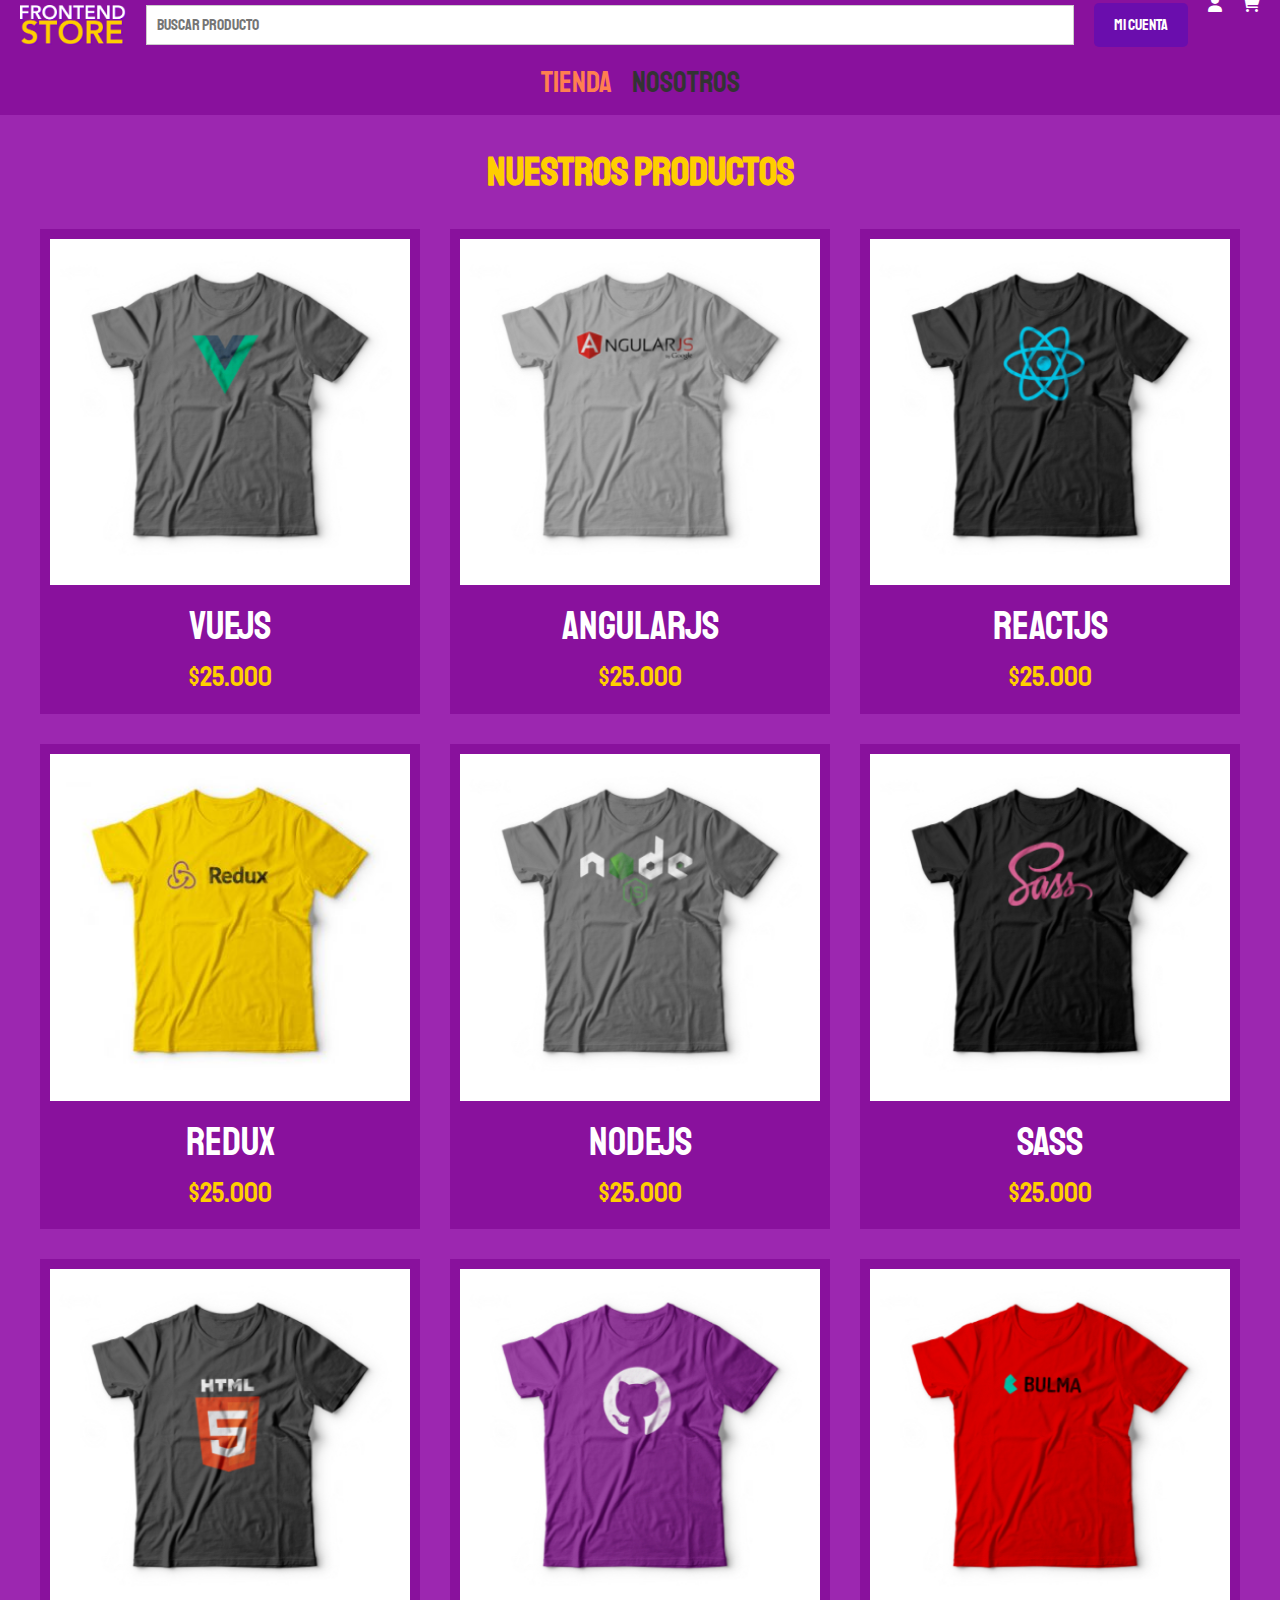
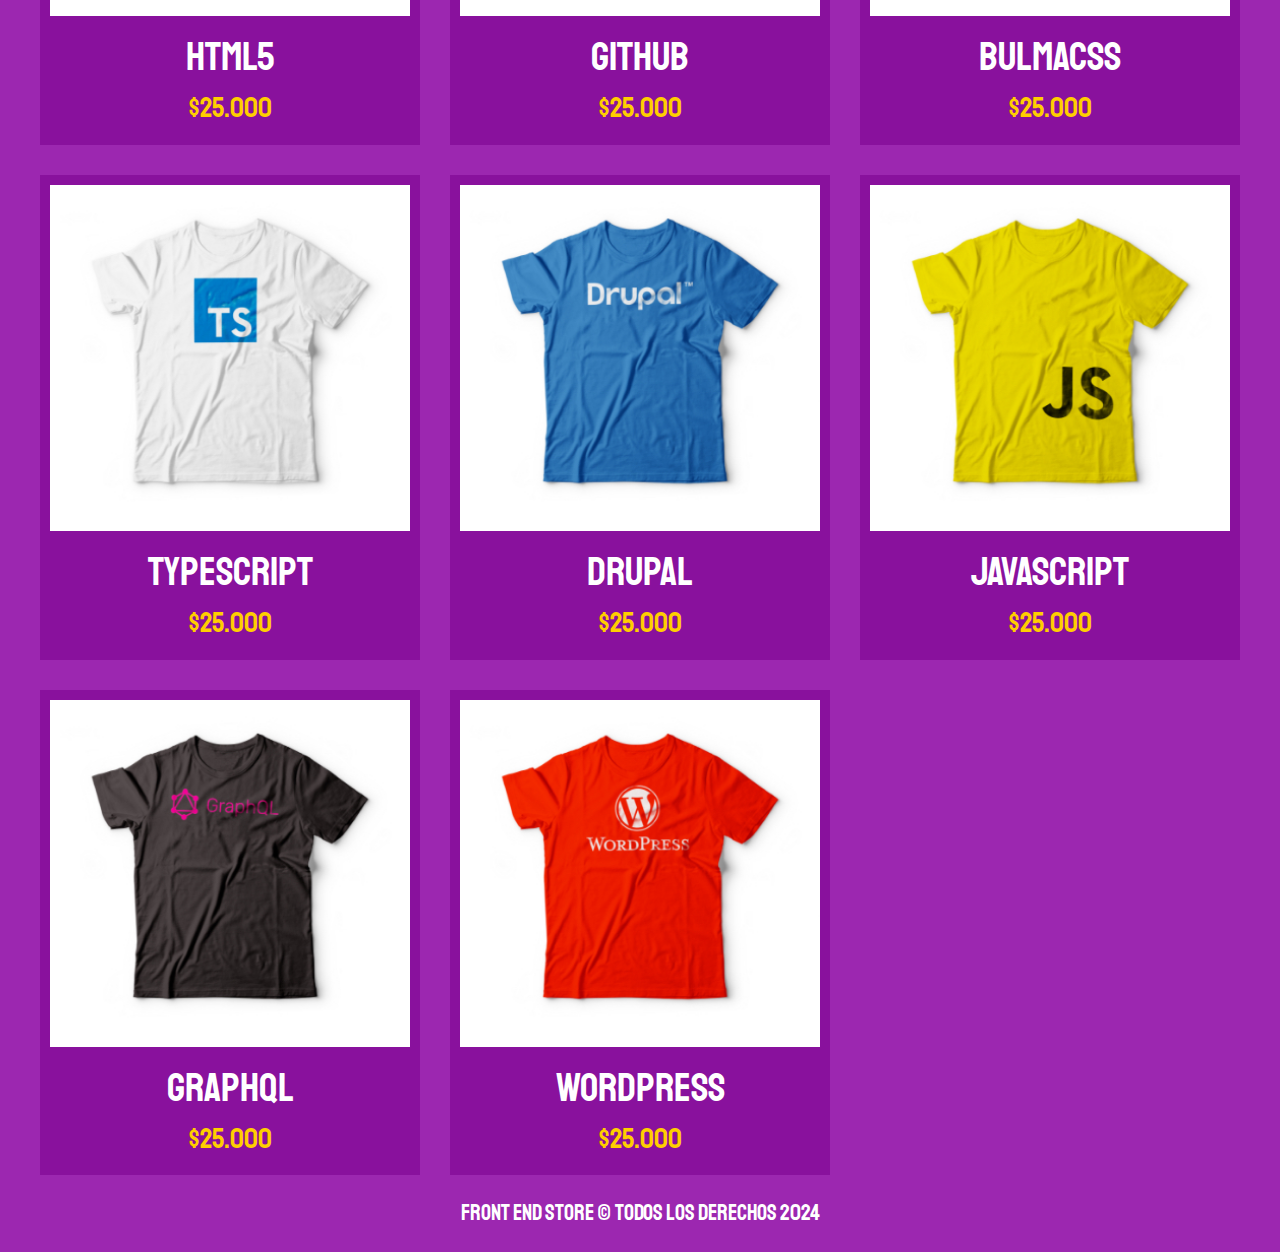
<file: freelancer_store-master/index.html>
<!DOCTYPE html>
<html lang="en">
  <head>
    <meta charset="UTF-8" />
    <meta name="viewport" content="width=device-width, initial-scale=1.0" />
    <link rel="stylesheet" href="normalize/normalize.css" />
    <link rel="preconnect" href="https://fonts.googleapis.com" />
    <link rel="preconnect" href="https://fonts.gstatic.com" crossorigin />
    <link
      href="https://fonts.googleapis.com/css2?family=Moderustic:wght@300..800&family=Staatliches&display=swap"
      rel="stylesheet"
    />
    <link
      rel="stylesheet"
      href="https://cdnjs.cloudflare.com/ajax/libs/font-awesome/6.0.0-beta3/css/all.min.css"
    />
    <link rel="stylesheet" href="styles/styles.css" />

    <title>Venta CamisetasFrontEnd</title>
  </head>
  <body>
    <!--Ejemplo BEM-->
    <header class="header">
      <a href="index.html" class="header__logo-link">
        <img class="header__logo" src="img/logo.png" alt="Logotipo" />
      </a>
      <input
        type="search"
        class="header__search"
        placeholder="Buscar producto"
      />
      <nav class="header__nav">
        <a href="#" class="header__link" id="btn-login">Mi cuenta</a>
        <a href="#" class="header__link" id="btn-login-icon"
          ><i class="fa fa-user"></i
        ></a>
        <a href="#" class="header__link"><i class="fa fa-shopping-cart"></i></a>
      </nav>
    </header>

    <nav class="navegacion">
      <a class="navegacion__enlace navegacion__enlace--activo" href="index.html"
        >Tienda</a
      >
      <a class="navegacion__enlace" href="nosotros.html">Nosotros</a>
    </nav>

    <main class="contenedor">
      <h1>Nuestros Productos</h1>
      <div class="grid">
        <div class="producto">
          <a href="producto.html">
            <img class="producto__imagen" src="img/1.jpg" alt="imagen camisa" />
          </a>
          <div class="producto__informacion">
            <p class="producto__nombre">VueJS</p>
            <p class="producto__precio">$25.000</p>
          </div>
        </div>

        <div class="producto">
          <a href="producto.html">
            <img class="producto__imagen" src="img/2.jpg" alt="imagen camisa" />
          </a>
          <div class="producto__informacion">
            <p class="producto__nombre">AngularJS</p>
            <p class="producto__precio">$25.000</p>
          </div>
        </div>

        <div class="producto">
          <a href="producto.html">
            <img class="producto__imagen" src="img/3.jpg" alt="imagen camisa" />
          </a>
          <div class="producto__informacion">
            <p class="producto__nombre">ReactJS</p>
            <p class="producto__precio">$25.000</p>
          </div>
        </div>

        <div class="producto">
          <a href="producto.html">
            <img class="producto__imagen" src="img/4.jpg" alt="imagen camisa" />
          </a>
          <div class="producto__informacion">
            <p class="producto__nombre">Redux</p>
            <p class="producto__precio">$25.000</p>
          </div>
        </div>

        <div class="producto">
          <a href="producto.html">
            <img class="producto__imagen" src="img/5.jpg" alt="imagen camisa" />
          </a>
          <div class="producto__informacion">
            <p class="producto__nombre">NodeJS</p>
            <p class="producto__precio">$25.000</p>
          </div>
        </div>

        <div class="producto">
          <a href="producto.html">
            <img class="producto__imagen" src="img/6.jpg" alt="imagen camisa" />
          </a>
          <div class="producto__informacion">
            <p class="producto__nombre">SASS</p>
            <p class="producto__precio">$25.000</p>
          </div>
        </div>

        <div class="producto">
          <a href="producto.html">
            <img class="producto__imagen" src="img/7.jpg" alt="imagen camisa" />
          </a>
          <div class="producto__informacion">
            <p class="producto__nombre">HTML5</p>
            <p class="producto__precio">$25.000</p>
          </div>
        </div>

        <div class="producto">
          <a href="producto.html">
            <img class="producto__imagen" src="img/8.jpg" alt="imagen camisa" />
          </a>
          <div class="producto__informacion">
            <p class="producto__nombre">Github</p>
            <p class="producto__precio">$25.000</p>
          </div>
        </div>

        <div class="producto">
          <a href="producto.html">
            <img class="producto__imagen" src="img/9.jpg" alt="imagen camisa" />
          </a>
          <div class="producto__informacion">
            <p class="producto__nombre">BulmaCSS</p>
            <p class="producto__precio">$25.000</p>
          </div>
        </div>

        <div class="producto">
          <a href="producto.html">
            <img
              class="producto__imagen"
              src="img/10.jpg"
              alt="imagen camisa"
            />
          </a>
          <div class="producto__informacion">
            <p class="producto__nombre">Typescript</p>
            <p class="producto__precio">$25.000</p>
          </div>
        </div>

        <div class="producto">
          <a href="producto.html">
            <img
              class="producto__imagen"
              src="img/11.jpg"
              alt="imagen camisa"
            />
          </a>
          <div class="producto__informacion">
            <p class="producto__nombre">Drupal</p>
            <p class="producto__precio">$25.000</p>
          </div>
        </div>

        <div class="producto">
          <a href="producto.html">
            <img
              class="producto__imagen"
              src="img/12.jpg"
              alt="imagen camisa"
            />
          </a>
          <div class="producto__informacion">
            <p class="producto__nombre">Javascript</p>
            <p class="producto__precio">$25.000</p>
          </div>
        </div>

        <div class="producto">
          <a href="producto.html">
            <img
              class="producto__imagen"
              src="img/13.jpg"
              alt="imagen camisa"
            />
          </a>
          <div class="producto__informacion">
            <p class="producto__nombre">GraphQL</p>
            <p class="producto__precio">$25.000</p>
          </div>
        </div>

        <div class="producto">
          <a href="producto.html">
            <img
              class="producto__imagen"
              src="img/14.jpg"
              alt="imagen camisa"
            />
          </a>
          <div class="producto__informacion">
            <p class="producto__nombre">Wordpress</p>
            <p class="producto__precio">$25.000</p>
          </div>
        </div>
      </div>
      <!-- .grid -->

      <div class="grafico grafico--camisas"></div>
      <div class="grafico grafico--node"></div>
    </main>
    <!-- Modal de Iniciar Sesión -->
    <div id="modal-login" class="modal">
      <div class="modal-content">
        <span class="close">&times;</span>
        <h2>Iniciar Sesión</h2>
        <form id="login-form">
          <input
            type="email"
            placeholder="Correo electrónico"
            id="login-email"
            required
          />
          <input
            type="password"
            placeholder="Contraseña"
            id="login-password"
            required
          />
          <button type="submit" id="btn-login">Iniciar Sesión</button>
          <button type="button" id="btn-cancelar-login" class="btn-cancelar">
            Salir
          </button>
          <!-- Botón de salir -->
        </form>
        <p>
          ¿No tienes cuenta? <a href="#" id="btn-register">Regístrate aquí</a>
        </p>
      </div>
    </div>

    <!-- Modal de Registro -->
    <div id="modal-register" class="modal">
      <div class="modal-content">
        <span class="close">&times;</span>
        <h2>Registro</h2>
        <form id="register-form">
          <input
            type="email"
            placeholder="Correo electrónico"
            id="register-email"
            required
          />
          <input
            type="password"
            placeholder="Contraseña"
            id="register-password"
            required
          />
          <button type="submit" id="btn-register">Registrarse</button>
          <button type="button" id="btn-cancelar-register" class="btn-cancelar">
            Salir
          </button>

          <!-- Botón de salir -->
        </form>
      </div>
    </div>

    <footer class="footer">
      <p class="footer__texto">Front End Store © Todos los derechos 2024</p>
    </footer>
  </body>
  <script src="JS/script.js"></script>
</html>
</file>
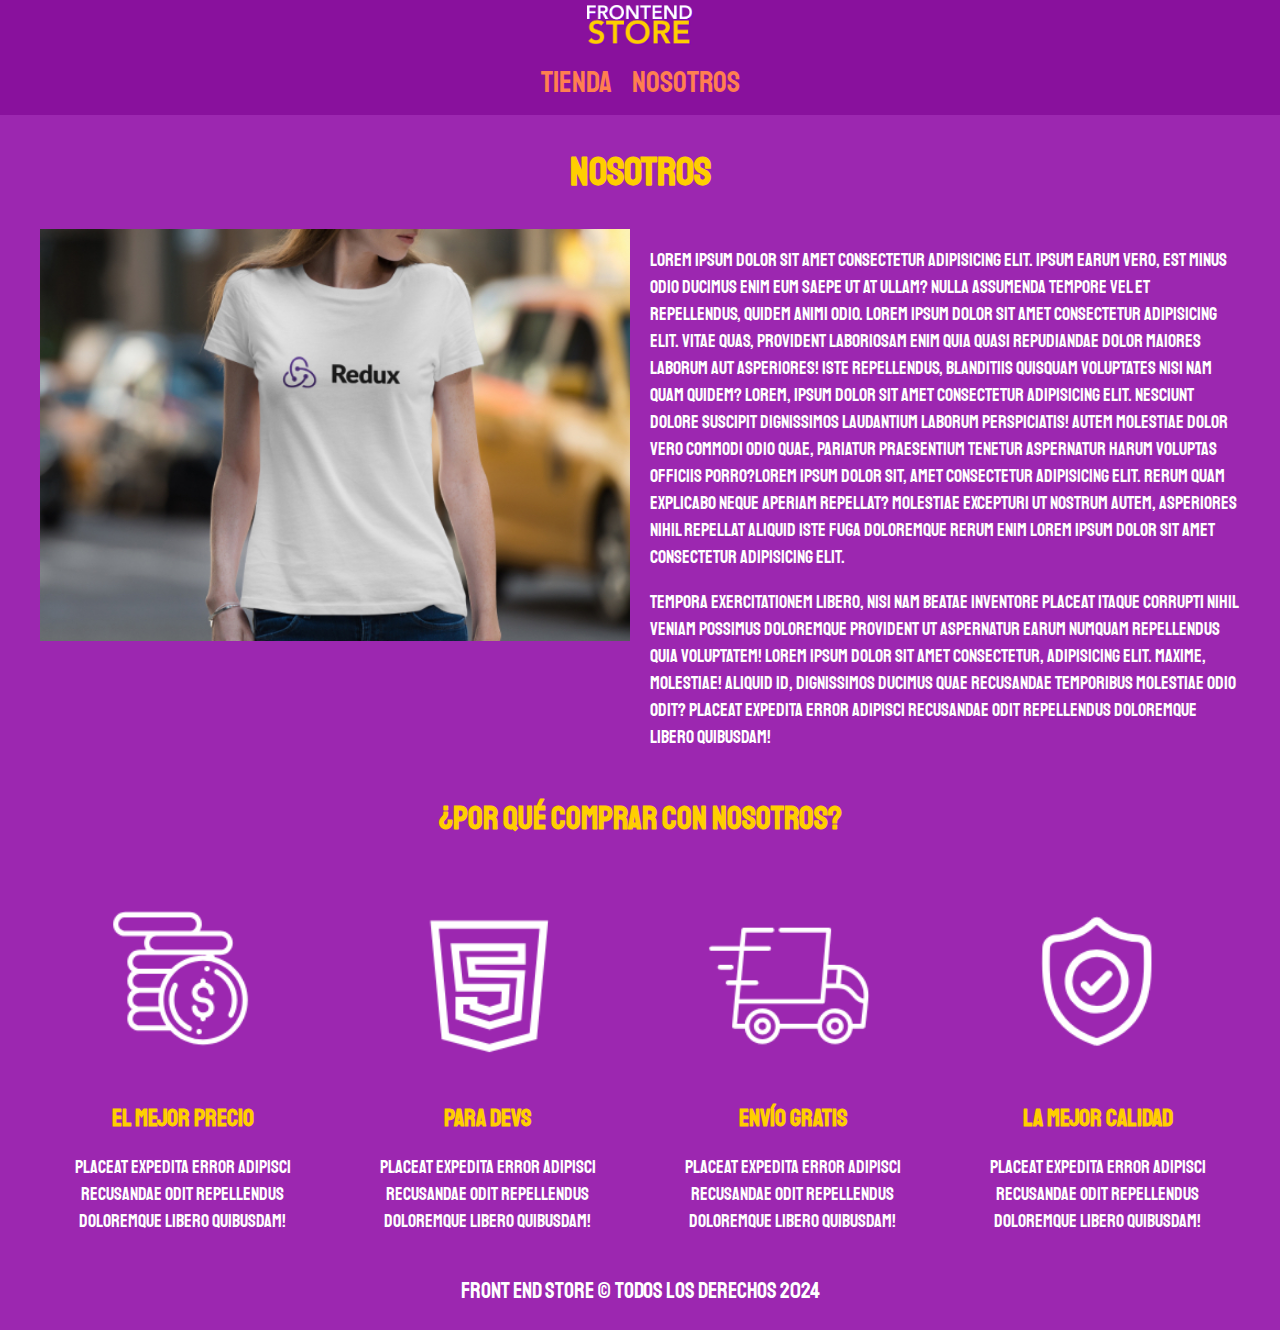
<file: freelancer_store-master/nosotros.html>
<!DOCTYPE html>
<html lang="en">
  <head>
    <meta charset="UTF-8" />
    <meta name="viewport" content="width=device-width, initial-scale=1.0" />
    <link rel="stylesheet" href="normalize/normalize.css" />
    <link rel="preconnect" href="https://fonts.googleapis.com" />
    <link rel="preconnect" href="https://fonts.gstatic.com" crossorigin />
    <link
      href="https://fonts.googleapis.com/css2?family=Moderustic:wght@300..800&family=Staatliches&display=swap"
      rel="stylesheet"
    />
    <link rel="stylesheet" href="styles/styles.css" />
    <title>Document</title>
  </head>
  <body>
    <!--Ejemplo BEM-->
    <header class="header">
      <a href="index.php"></a>
      <img class="header__logo" src="img/logo.png" alt="Logotipo" />
    </header>

    <nav class="navegacion">
      <a class="navegacion__enlace navegacion__enlace--activo" href="index.php">Tienda</a>
      <a
        class="navegacion__enlace navegacion__enlace--activo"
        href="nosotros.html"
        >Nosotros</a
      >
    </nav>

    <main class="contenedor">
      <h1>Nosotros</h1>

      <div class="nosotros">
        <div class="nosotros__contenido">
          <p class="text">
            Lorem ipsum dolor sit amet consectetur adipisicing elit. Ipsum earum
            vero, est minus odio ducimus enim eum saepe ut at ullam? Nulla
            assumenda tempore vel et repellendus, quidem animi odio. Lorem ipsum
            dolor sit amet consectetur adipisicing elit. Vitae quas, provident
            laboriosam enim quia quasi repudiandae dolor maiores laborum aut
            asperiores! Iste repellendus, blanditiis quisquam voluptates nisi
            nam quam quidem? Lorem, ipsum dolor sit amet consectetur adipisicing
            elit. Nesciunt dolore suscipit dignissimos laudantium laborum
            perspiciatis! Autem molestiae dolor vero commodi odio quae, pariatur
            praesentium tenetur aspernatur harum voluptas officiis porro?Lorem
            ipsum dolor sit, amet consectetur adipisicing elit. Rerum quam
            explicabo neque aperiam repellat? Molestiae excepturi ut nostrum
            autem, asperiores nihil repellat aliquid iste fuga doloremque rerum
            enim Lorem ipsum dolor sit amet consectetur adipisicing elit.
            <p class="text">
            Tempora exercitationem libero, nisi nam beatae inventore placeat
            itaque corrupti nihil veniam possimus doloremque provident ut
            aspernatur earum numquam repellendus quia voluptatem! Lorem ipsum
            dolor sit amet consectetur, adipisicing elit. Maxime, molestiae!
            Aliquid id, dignissimos ducimus quae recusandae temporibus molestiae
            odio odit? Placeat expedita error adipisci recusandae odit
            repellendus doloremque libero quibusdam!</p>
          </p>
        </div>
        <img
          class="nosotros__imagen"
          src="img/nosotros.jpg"
          alt="imagen nosotros"
        />
      </div>
    </main>
   
    <section class="contenedor comprar">
      <h2 class="comprar__titulo">¿Por qué comprar con nosotros?</h2>
  
      <div class="bloques">
          <div class="bloque">
              <img class="bloque__imagen" src="img/icono_1.png" alt="El mejor precio">
              <h3 class="bloque__titulo">El mejor precio</h3>
              <p>Placeat expedita error adipisci recusandae odit repellendus doloremque libero quibusdam!</p>
          </div>
  
          <div class="bloque">
              <img class="bloque__imagen" src="img/icono_2.png" alt="Para Devs">
              <h3 class="bloque__titulo">Para Devs</h3>
              <p>Placeat expedita error adipisci recusandae odit repellendus doloremque libero quibusdam!</p>
          </div>
  
          <div class="bloque">
              <img class="bloque__imagen" src="img/icono_3.png" alt="Envío Gratis">
              <h3 class="bloque__titulo">Envío Gratis</h3>
              <p>Placeat expedita error adipisci recusandae odit repellendus doloremque libero quibusdam!</p>
          </div>
  
          <div class="bloque">
              <img class="bloque__imagen" src="img/icono_4.png" alt="La mejor calidad">
              <h3 class="bloque__titulo">La mejor calidad</h3>
              <p>Placeat expedita error adipisci recusandae odit repellendus doloremque libero quibusdam!</p>
          </div>
      </div>
    </section>
  
    
    



    <footer class="footer">
      <p class="footer__texto">Front End Store © Todos los derechos 2024</p>
    </footer>
  </body>
</html>

<style>

.header__logo {
          display: flex;
          height: 40px; /* Altura del logo */
          width: auto;
          margin: 0 auto;
        }

</style>
</file>
<file: freelancer_store-master/styles/styles.css>
:root {
    --primario: #9C27B0;
    --primarioOscuro: #89119D;
    --secundario: #FFCE00;
    --secundarioOscuro: rgb(223, 187, 2);
    --blanco: #FFF;
    --negro: #000;
    --fuentePrincipal: 'Staatliches', sans-serif;
}

html {
    box-sizing: border-box;
    font-size: 62.5%;
}

*, *:before, *:after {
    box-sizing: inherit;
}

body {
    background-color: var(--primario);
    font-size: 1.6rem;
    line-height: 1.5;
    font-family: var(--fuentePrincipal);
}

p {
    font-size: 1.8rem;
    font-family: var(--fuentePrincipal);
    color: var(--blanco);
}

a {
    text-decoration: none;
}

img {
    width: 100%;
}

.contenedor {
    max-width: 120rem;
    margin: 0 auto;
}

h1, h2, h3 {
    text-align: center;
    color: var(--secundario);
    font-family: var(--fuentePrincipal);
}

h1 {
    font-size: 4rem;
}

h2 {
    font-size: 3.2rem;
}

h3 {
    font-size: 2.4rem;
}

/* Header */
.header {
    /*
    display: flex;
    justify-content: center;
    position: sticky;
    top: 0;
    z-index: 1000;
    max-height: 1000;
    padding: 10px 20px;
    */
    display: flex;
    justify-content: space-between;
    align-items: center;
    background-color: var(--primarioOscuro); /* Fondo blanco */
    padding: 10px 20px;

    height: 50px; /* Ajusta la altura según tus necesidades */
    width: auto;
}
.header__logo-link {
    display: flex;
    align-items: center;
    color: var(--blanco);
  }
  
  .header__logo {
    height: 40px;/* Altura del logo */
   /* height: 50px; /* Ajusta la altura según tus necesidades */
  width: auto;
  }
  
  .header__search {
    flex-grow: 1;
    margin: 0 20px;
    padding: 10px;
    border: 1px solid #ccc;
  }
  
  .header__nav {
    display: flex;
    gap: 20px;
  }.header__logo-link {
    display: flex;
    align-items: center;
  }
  
  .header__logo {
    height: 40px; /* Altura del logo */
  }
  
  .header__search {
    flex-grow: 1;
    margin: 0 20px;
    padding: 10px;
    border: 1px solid #ccc;
  }
  .header__link{
    color: var(--blanco)
  }

  .carrito-icono{
    color: var(--blanco)
  }


  .header__nav {
    display: flex;
    gap: 20px;
  }s
/*
.header__logo {
    max-width: 80px; /* Asegúrate de que la imagen no exceda el contenedor */
   /* height: auto; /* Mantén la proporción de la imagen */
  /* transition: transform 0.3s ease-in-out;   
}
/*
.header__logo:hover {
    transform: scale(1.1); 
}
/*
/* Footer */
.footer {
    background-color: var(--primarioOscuro);
    padding: 1rem 0;
    margin-top: 2rem;
}

.footer__texto {
    font-family: var(--fuentePrincipal);
    text-align: center;
    font-size: 2.2rem;
}

/* Navegación */
.navegacion {
    background-color: var(--primarioOscuro);
    padding: 1rem 0;
    display: flex;
    justify-content: center;
    gap: 2rem;
}

.navegacion__enlace {
    font-family: var(--fuentePrincipal);
    color: #333;
    text-decoration: none;
    font-size: 3rem;
    transition: 0.3s ease-in-out;
}

.navegacion__enlace--last-of-type {
    margin-right: 0;
}

.navegacion__enlace--activo,
.navegacion__enlace:hover {
    color: #ff7f50
}

/* Grid */
.grid {
    display: grid;
    grid-template-columns: repeat(2, 1fr);
    gap: 3rem;
}

@media (min-width: 768px) {
    .grid {
        grid-template-columns: repeat(3, 1fr);
    }
}

/* Producto */
.producto {
    background-color: var(--primarioOscuro);
    padding: 1rem;
    transition: transform 0.3s ease-in-out; /*Animación*/
}
.producto:hover {
    transform: translateY(-10px); /*Animación en hover*/
}
.producto__imagen {
    width: 100%;
    transition: transform 0.3s ease-in-out; /*Animación de imagen*/
}
.producto__imagen:hover {
    transform: scale(1.05); /*Aumenta ligeramente el tamaño en hover*/
}
.producto__nombre {
    font-size: 4rem;
    color: var(--blanco);
}

.producto__precio {
    font-size: 2.8rem;
    color: var(--secundario);
}

.producto__nombre,
.producto__precio {
    font-family: var(--fuentePrincipal);
    margin: 1rem 0;
    text-align: center;
    line-height: 1.2;
}
.agregar-carrito {
  
    background-color: #6441a5; /* Color de fondo */
    color: white; /* Color del texto */
    border: none;
    padding: 10px 10px;
    font-size: 16px;
    cursor: pointer;
    border-radius: 5px;
    /*transition: background-color 0.3s;*/
    transition: background-color 0.3s ease, transform 0.3s ease-in-out; /*Animaciones*/


  }
  
  .agregar-carrito:hover {
    background-color: #502d88; /* Color al pasar el ratón */
    transform: scale(1.05); /*Efecto de hover en el botón*/
  }
  
  .agregar-carrito i {
    margin-right: 5px; /* Espacio entre el icono y el texto */
  }
  

/* Gráficos */

/*
.grafico {
    min-height: 30rem;
    background-repeat: no-repeat;
    background-size: contain;
    grid-column: 1 / 3;
}

.grafico--camisas {
    grid-column: 2 / 3;
    background-image: url(../img/grafico1.jpg);
}

.grafico--node {
    background-image: url(../img/grafico2.jpg);
    grid-row: 8 / 9;
}

@media (min-width: 768px) {
    .grafico--node {
        grid-row: 5 / 6;
        grid-column: 2 / 4;
    }
}
*/

.login-form {

    display: flex;
    flex-direction: column;
    gap: 15px
}

#login-email, #login-password {
    width: 100%;
    max-width: 300px;
    padding: 10px;
    margin-bottom: 15px;
    font-size: 16px;
    border: 1px solid #ccc;
    border-radius: 5px;
}



.modal {
    display: none;
    align-items: center;
    justify-content: center;
    position: fixed;
    top: 0;
    left: 0;
    width: 100%;
    height: 100%;
    background-color: rgba(0, 0, 0, 0.5);
}

.modal-content {
    background-color: white;
    align-items: center;
    justify-content: center;
    position: fixed;
    padding: 20px;
    border-radius: 10px;
    width: 400px;
    max-width: 80%;
    max-height: 80vh; /* Limitar la altura del modal al 80% de la ventana */
    overflow-y: auto; /* Habilitar el scroll vertical */
    box-shadow: none;
    border: none;
}


#btn-login, #btn-cancelar-login {

    background-color: #6A0DAD;
    color: white;
    font-size: 16px;
    padding: 10px 20px;
    border: none;
    border-radius: 5px;
    cursor: pointer;
    margin: 10px 0;
    width: 100%; /* Ambos botones tendrán el mismo ancho */
    max-width: 150px; /* Máximo ancho para evitar que sea demasiado grande */
    transition: background-color 0.3s ease, transform 0.2s ease;
}

#btn-login:hover, #btn-cancelar-login:hover {

    background-color: #4B0082;/* Un morado más oscuro al hacer hover */
    transform: scale(1.05); /* Pequeño efecto de agrandamiento */
}
#register-form {
    display: flex;
    flex-direction: column;
    align-items: center;
   max-height: 100%; /* Asegurar que el formulario no exceda la altura del modal */ 
}

#register-fullname, #register-username, #register-phone, 
#register-email, #register-password, #confirm-password {
    width: 100%;
    max-width: 300px;
    padding: 10px;
    margin-bottom: 15px;
    font-size: 16px;
    border: 1px solid #ccc;
    border-radius: 5px;
}

#btn-register, #btn-cancelar-register {
    background-color: #6A0DAD; /* Color morado */
    color: white;
    font-size: 16px;
    padding: 10px 20px;
    border: none;
    border-radius: 5px;
    cursor: pointer;
    margin: 10px 0;
    width: 100%; /* Ambos botones tendrán el mismo ancho */
    max-width: 150px; /* Máximo ancho para evitar que sea demasiado grande */
    transition: background-color 0.3s ease, transform 0.2s ease;
}

#btn-register:hover, #btn-cancelar-register:hover {
    background-color: #4B0082; /* Un morado más oscuro al hacer hover */
    transform: scale(1.05); /* Pequeño efecto de agrandamiento */
}
#register-form {
    display: flex;
    flex-direction: column;
    align-items: center;
}

#register-fullname, #register-username, #register-phone, 
#register-email, #register-password, #confirm-password, 
#register-address, #register-city, #register-department {
    width: 100%;
    max-width: 300px;
    padding: 10px;
    margin-bottom: 15px;
    font-size: 16px;
    border: 1px solid #ccc;
    border-radius: 5px;
}

/* Estilos específicos para el select de departamento */
#register-department {
    appearance: none;
    background-color: white;
    border: 1px solid #ccc;
    border-radius: 5px;
    padding: 10px;
    font-size: 16px;
}

#btn-register, #btn-cancelar-register {
    background-color: #6A0DAD; /* Color morado */
    color: white;
    font-size: 16px;
    padding: 10px 20px;
    border: none;
    border-radius: 5px;
    cursor: pointer;
    margin: 10px 0;
    width: 100%; /* Ambos botones tendrán el mismo ancho */
    max-width: 150px; /* Máximo ancho para evitar que sea demasiado grande */
    transition: background-color 0.3s ease, transform 0.2s ease;
}

#btn-register:hover, #btn-cancelar-register:hover {
    background-color: #4B0082; /* Un morado más oscuro al hacer hover */
    transform: scale(1.05); /* Pequeño efecto de agrandamiento */
}#register-form {
    display: flex;
    flex-direction: column;
    align-items: center;
}

#register-fullname, #register-username, #register-phone, 
#register-email, #register-password, #confirm-password, 
#register-address, #register-city, #register-department {
    width: 100%;
    max-width: 300px;
    padding: 10px;
    margin-bottom: 15px;
    font-size: 16px;
    border: 1px solid #ccc;
    border-radius: 5px;
}

#register-confirm-password {
    width: 100%;
    max-width: 300px;
    padding: 10px;
    margin-bottom: 15px;
    font-size: 16px;
    border: 1px solid #ccc;
    border-radius: 5px;
}

#register-nombre {
    width: 100%;
    max-width: 300px;
    padding: 10px;
    margin-bottom: 15px;
    font-size: 16px;
    border: 1px solid #ccc;
    border-radius: 5px;
}

/* Estilos específicos para el select de departamento */
#register-department {
    appearance: none;
    background-color: white;
    border: 1px solid #ccc;
    border-radius: 5px;
    padding: 10px;
    font-size: 16px;
}

#btn-register, #btn-cancelar-register {
    background-color: #6A0DAD; /* Color morado */
    color: white;
    font-size: 16px;
    padding: 10px 20px;
    border: none;
    border-radius: 5px;
    cursor: pointer;
    margin: 10px 0;
    width: 100%; /* Ambos botones tendrán el mismo ancho */
    max-width: 150px; /* Máximo ancho para evitar que sea demasiado grande */
    transition: background-color 0.3s ease, transform 0.2s ease;

}

#btn-register:hover, #btn-cancelar-register:hover {
    background-color: #4B0082; /* Un morado más oscuro al hacer hover */
    transform: scale(1.05); /* Pequeño efecto de agrandamiento */
}

.close {
    position: absolute;
    top: 10px;
    right: 20px;
    font-size: 25px;
    cursor: pointer;
}

/* Nosotros */
.nosotros {
    display: grid;
    grid-template-rows: repeat(2, auto);
}

@media (min-width: 768px) {
    .nosotros {
        grid-template-columns: repeat(2, 1fr);
        column-gap: 2rem;
    }
}

.nosotros__imagen {
    grid-row: 1 / 2;
}

@media (min-width: 768px) {
    .nosotros__imagen {
        grid-row: 1 / 2;
    }
}

.text {
    font-family: var(--fuentePrincipal);
    text-transform: lowercase;
}

/* Bloques */
.bloques {
    display: grid;
    grid-template-columns: repeat(2, 1fr);
    gap: 2rem;
}

@media (min-width: 768px) {
    .bloques {
        grid-template-columns: repeat(4, 1fr);
    }
}

.bloque {
    text-align: center;
}

.bloque__titulo {
    margin: 0;
}

/* Página Producto */
@media (min-width: 768px) {
    .camisa {
        display: grid;
        grid-template-columns: repeat(2, 1fr);
        column-gap: 2rem;
    }
}

/* Formulario */
.formulario {
    display: grid;
    grid-template-columns: repeat(2, 1fr);
    gap: 2rem;
}

.formulario__campo {
    border: 1rem solid var(--primarioOscuro);
    background-color: transparent;
    color: var(--blanco);
    font-size: 2rem;
    font-family: Arial, Helvetica, sans-serif;
    padding: 1rem;
    appearance: none;
    background-color: var(--negro);
}

.formulario__submit {
    background-color: var(--secundario);
    border: none;
    font-size: 2rem;
    font-family: var(--fuentePrincipal);
    padding: 2rem;
    transition: background-color 0.3s ease;
    grid-column: 1 / 3;
}

.formulario__submit:hover {
    cursor: pointer;
    background-color: var(--primarioOscuro);
}
/* Estilo para el campo de selección de talla */
select.formulario__campo {
    background-color: var(--negro);
    color: var(--blanco);
  }
  
  select.formulario__campo option {
    background-color: var(--negro);
    color: var(--blanco);
  }
  

.fade-in {
   opacity: 0;
   transform: translate(20px);
   transition: opacity 0.5s ease-out, transform 0.5s ease-out;
}

.fade-in.appear {
    opacity: 1;
    transform: translateY(0);
}

.comprar {
    text-align: center; /* Centra el título y contenido */
    max-width: 1200px; /* Máximo ancho del contenedor */
    margin: 0 auto; /* Centra horizontalmente el contenedor */
}

.bloques {
    display: flex; /* Usa Flexbox para los contenedores de bloques */
    flex-wrap: wrap; /* Permite que los items pasen a la siguiente línea si no hay espacio */
    justify-content: center; /* Centra los items horizontalmente */
    gap: 20px; /* Espacio entre los bloques */
}

.bloque {
    flex: 1 1 200px; /* Crecen para llenar el espacio pero no menos de 200px */
    text-align: center; /* Centra el texto dentro de cada bloque */
    box-sizing: border-box; /* Incluye el padding y border en el cálculo del ancho */
}

.bloque__imagen, .bloque__titulo {
    max-width: 100%; /* Asegura que las imágenes no excedan el tamaño del bloque */
    height: auto; /* Mantiene la proporción de las imágenes */
}
.carrito {
    background-color: #9b1515; /* Fondo blanco para la visibilidad */
    border: 1px solid #ccc; /* Bordes sutiles */
    padding: 20px; /* Espaciado interno */
    width: 300px; /* Ancho fijo, ajustable según tus necesidades */
    position: fixed; /* Posición fija en la pantalla */
    right: 20px; /* A la derecha y un poco separado del borde */
    top: 100px; /* Separado del top para no superponer el header */
    z-index: 1000; /* Asegura que el carrito esté sobre otros elementos */
  }
  
  #lista-carrito {
    margin-bottom: 20px; /* Espacio antes del total */
  }
  
  #total {
    font-weight: bold; /* Hacer el total más notable */
  }
  
  #vaciar-carrito {
    background-color: #ff6347; /* Un rojo tomate, puedes elegir cualquier color */
    color: white; /* Texto blanco para contraste */
    border: none; /* Sin bordes */
    padding: 10px 20px; /* Padding generoso para un fácil clic */
    cursor: pointer; /* Cursor de puntero para indicar clickeabilidad */
    transition: background-color 0.2s; /* Transición suave al cambiar color */
  }
  
  #vaciar-carrito:hover {
    background-color: #e05f41; /* Color ligeramente más oscuro al pasar el ratón */
  }
  
  input, button {
    outline: none;
    box-shadow: none !important; /* Elimina cualquier sombra */
}

input:focus, button:focus {
    outline: none;
    box-shadow: none !important; /* También para el estado de enfoque */
}

.modal-content {
    box-shadow: none; /* Asegura que el modal no tenga sombra */
    
}

.contador-carrito{
    
    top: -1px;
    right: -1px;
    background-color: red;
    color: white;
    border-radius: 40%;
    padding: 5px;
    font-size: 12px;
}

.carrito-lateral {
    position: fixed;
    top: 0;
    right: -100%; /*Inicialmente Oculto*/
    width: 300px;
    height: 100%;
    background-color: #8f0aa7e1;
    box-shadow: -4px 0 8px rgba(0, 0, 0, 0.2);
    z-index: 1000;
    transition: right 0.3s ease;
    padding: 20px;

}

.overlay {
    position: fixed;
    top: 0;
    left: 0;
    width: 100%;
    height: 100%;
    background-color: rgba(0, 0, 0, 0.5);
    z-index: 999;
    opacity: 0;
    visibility: hidden;
    transition: opacity 0.3s ease;
}

.overlay.mostrar {
    opacity: 1;
    visibility: visible;
}

.carrito-lateral.mostrar {
    right: 0;
}

.carrito-contenedor {
    max-height: 60vh; /* Limitar la altura máxima del contenedor de productos */
    overflow-y: auto; /* Habilitar scroll vertical */
    margin-bottom: 20px;
    padding-right: 10px; /* Añadir espacio para que el scroll no tape el contenido */
}

.producto-carrito {
    display: flex;
    flex-direction: column;
    gap: 10px;
    margin-bottom: 15px;
    padding: 10px;
    border: 1px solid #ffffff44;
    border-radius: 5px;
    background-color: rgba(255, 255, 255, 0.1);
}

.cerrar-carrito {
    background: none;
    color: white;
    border: none;
    font-size: 1.5rem;
    cursor: pointer;
    position: absolute;
    top: 10px;
    right: 10px;
}

.carrito-footer {
    position: sticky;
    bottom: 0;   
    padding: 10px 0;
    text-align: center;
}

.comprar-btn {
    background-color: #ffcc00c2; /* Color verde */;
    color: white;
    padding: 15px 20px; /* Padding para hacerlo más grande */
    border: none;
    border-radius: 8px; /* Bordes redondeados */
    cursor: pointer;
    font-size: 1rem;
    transition: background-color 0.3s ease-in-out; /* Transición para efecto al pasar el ratón */

}

.comprar-btn:hover {
    background-color:  #218838; /* Un verde un poco más oscuro al pasar el ratón */
}

.eliminar-producto {
    background-color: #dc3545; /*Color rojo estilo danger*/
    color: white;
    padding: 10px 15px; /*padding ajustado*/
    border: none;
    border-radius: 5px; /*Border redondeados*/
    cursor: pointer;
    font-size: 0.9rem;
    transition: background-color 0.3s ease-in-out; /* Transición para el hover */
    margin-top: 10px; /* Espacio superior para separarse de los demas elementos */
}

.eliminar-producto:hover {
    background-color: #c82333; /* Rojo más oscuro al pasar el ratón */
}
</file>
